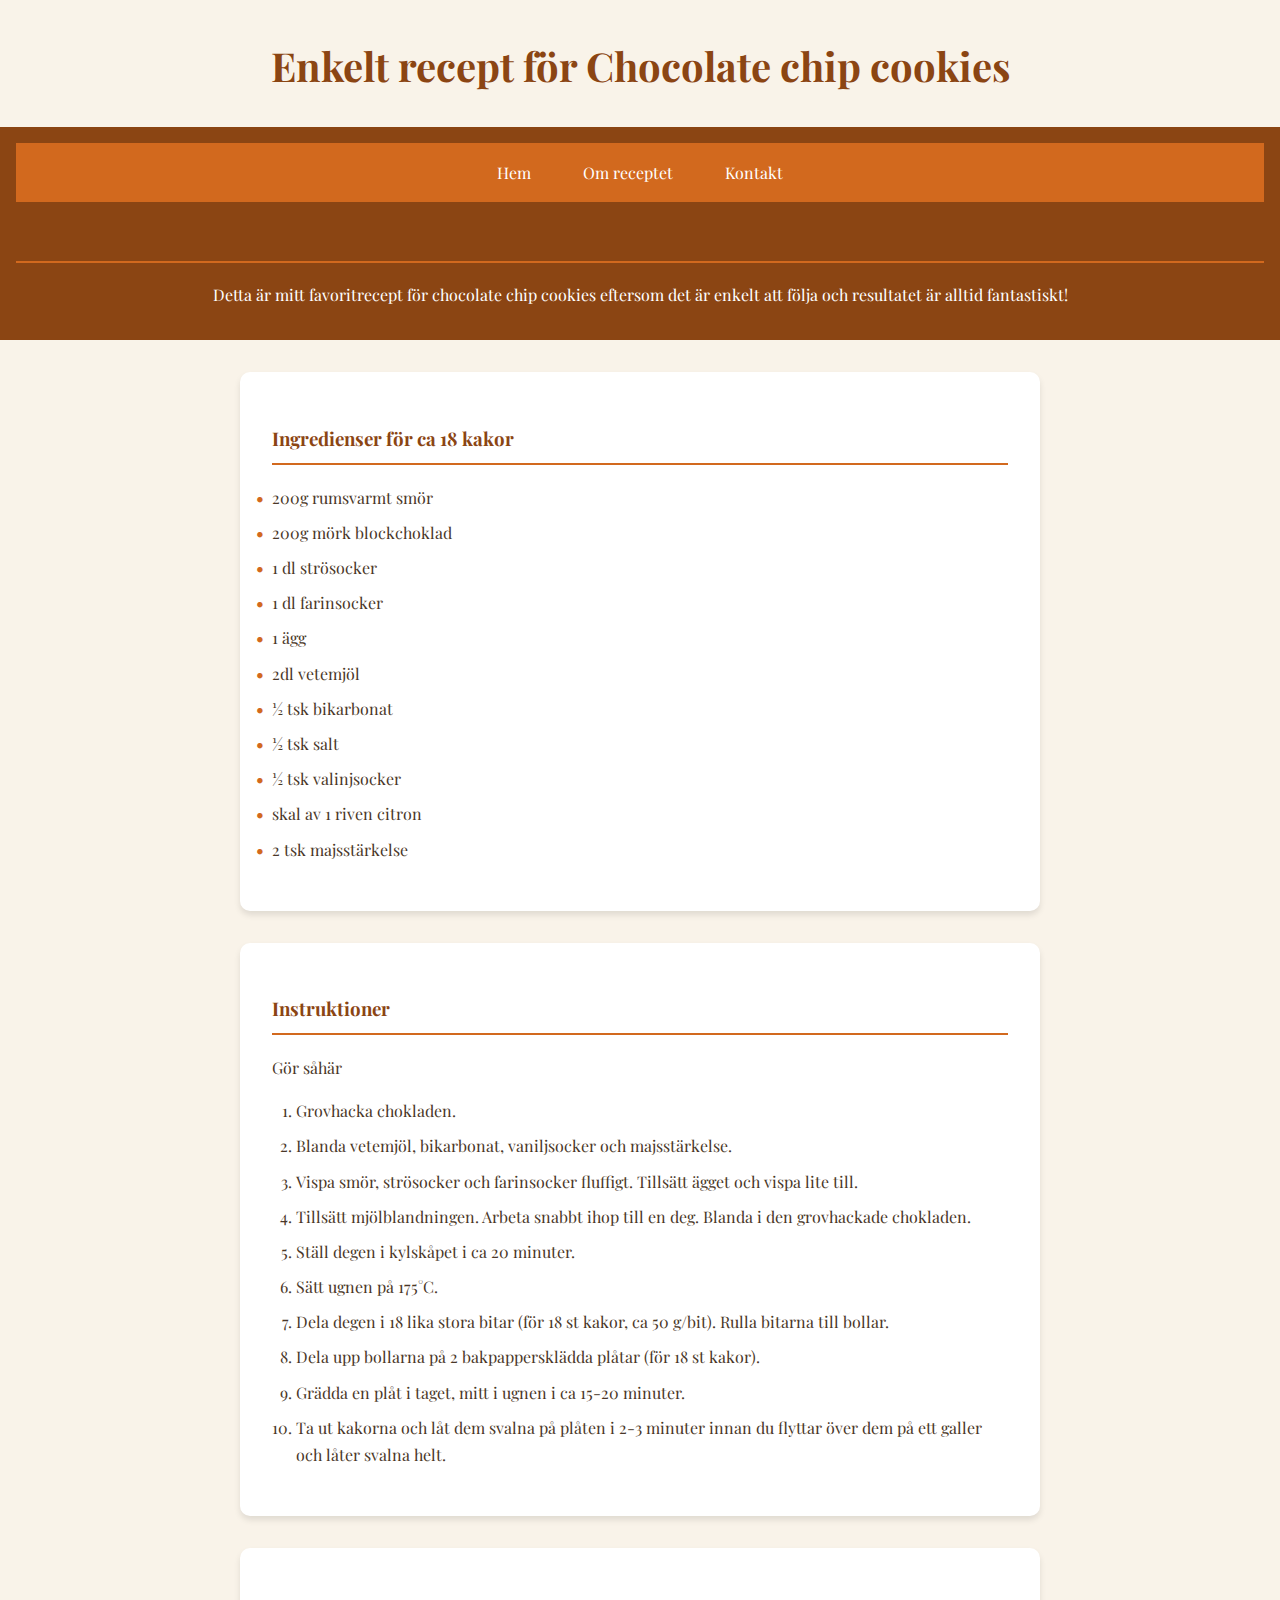
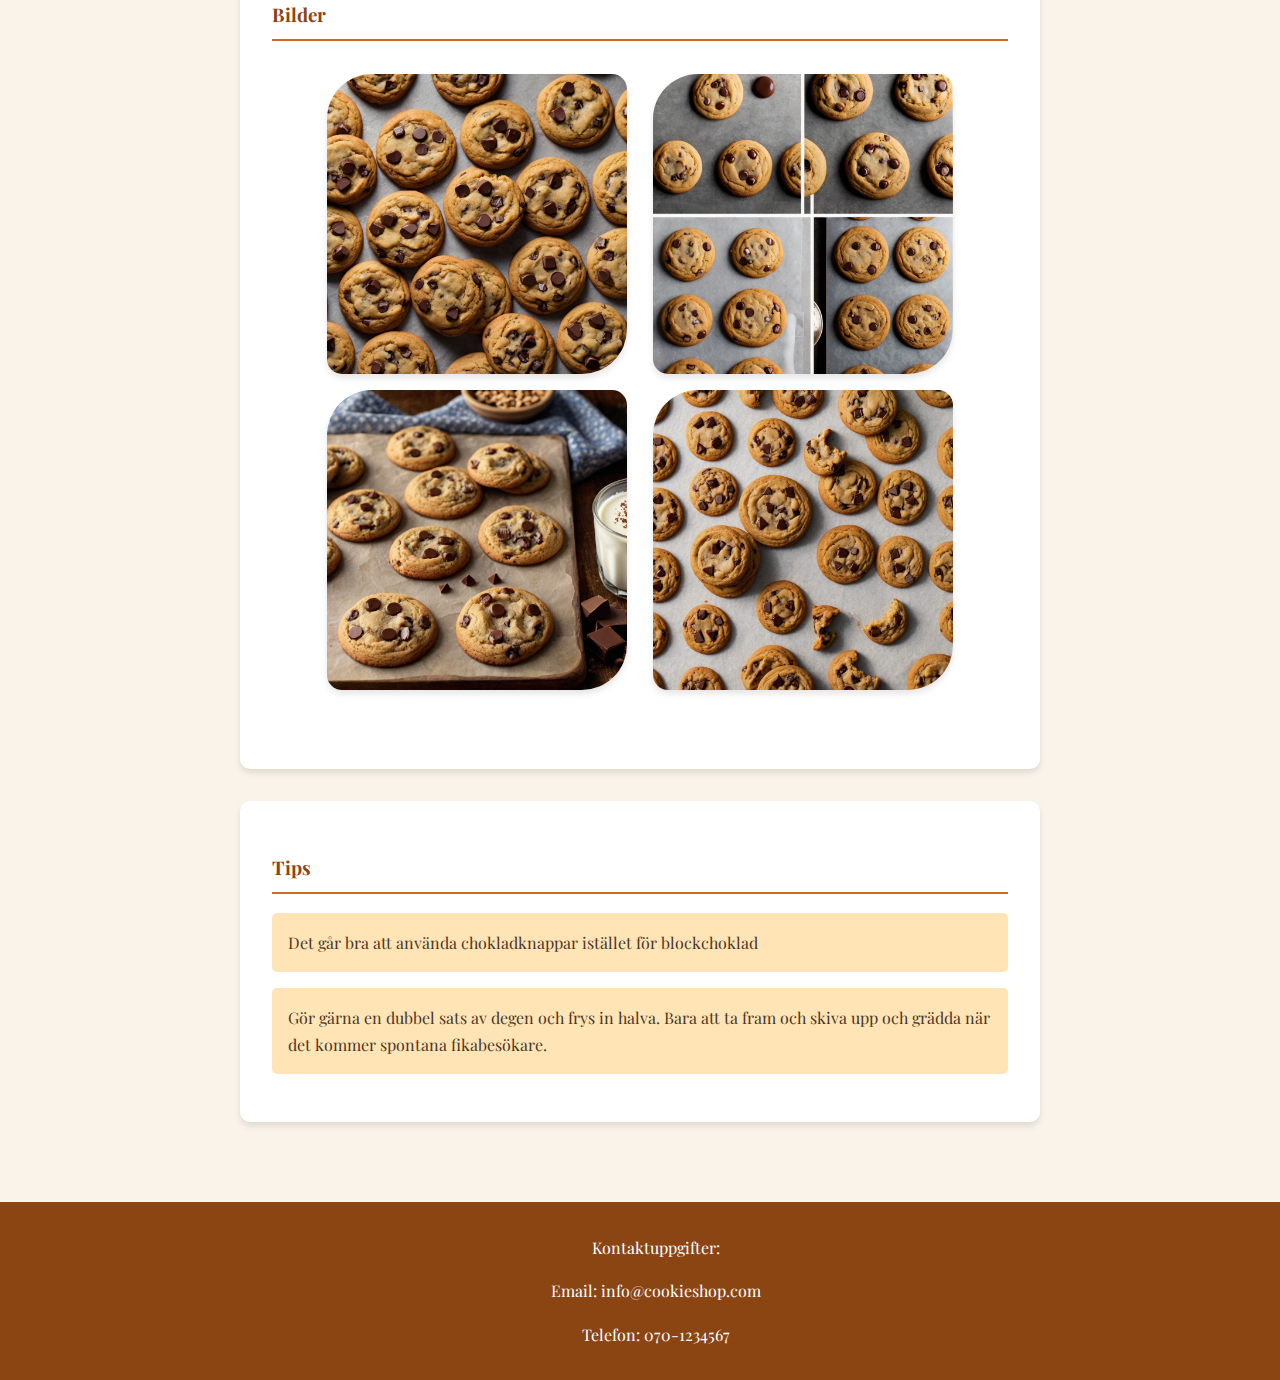
<file: index.html>
<!DOCTYPE html>
<html lang="en">
  <head>
    <meta charset="UTF-8" />
    <meta name="viewport" content="width=device-width, initial-scale=1.0" />
    <title>Chocolate chip cookies</title>

    <!-- Style css-->
    <link rel="stylesheet" href="assets/css/style.css" />

    <!-- Google Fonts-->
    <link rel="preconnect" href="https://fonts.googleapis.com" />
    <link rel="preconnect" href="https://fonts.gstatic.com" crossorigin />
    <link
      href="https://fonts.googleapis.com/css2?family=Playfair+Display:ital,wght@0,400..900;1,400..900&family=Roboto:ital,wght@0,100;0,300;0,400;0,500;0,700;0,900;1,100;1,300;1,400;1,500;1,700;1,900&display=swap"
      rel="stylesheet"
    />
  </head>

  <body>
    <div class="content-wrapper">
      <h1>Enkelt recept för Chocolate chip cookies</h1>
      <header>
        <nav>
          <a href="index.html">Hem</a>
          <a href="about.html">Om receptet</a>
          <a href="contact.html">Kontakt</a>
        </nav>

        <h3>Ett recept för ljuvliga chocolate chip cookies</h3>
        <p>
          Detta är mitt favoritrecept för chocolate chip cookies eftersom det är
          enkelt att följa och resultatet är alltid fantastiskt!
        </p>
      </header>

      <main>
        <!-----------------------------------------------------------------Ingredienser-->
        <section>
          <h3>Ingredienser för ca 18 kakor</h3>
          <ul>
            <li>200g rumsvarmt smör</li>
            <li>200g mörk blockchoklad</li>
            <li>1 dl strösocker</li>
            <li>1 dl farinsocker</li>
            <li>1 ägg</li>
            <li>2dl vetemjöl</li>
            <li>½ tsk bikarbonat</li>
            <li>½ tsk salt</li>
            <li>½ tsk valinjsocker</li>
            <li>skal av 1 riven citron</li>
            <li>2 tsk majsstärkelse</li>
          </ul>
        </section>

        <!-----------------------------------------------------------------Instruktioner-->
        <section>
          <h3>Instruktioner</h3>
          <p>Gör såhär</p>
          <ol>
            <li>Grovhacka chokladen.</li>
            <li>
              Blanda vetemjöl, bikarbonat, vaniljsocker och majsstärkelse.
            </li>
            <li>
              Vispa smör, strösocker och farinsocker fluffigt. Tillsätt ägget
              och vispa lite till.
            </li>
            <li>
              Tillsätt mjölblandningen. Arbeta snabbt ihop till en deg. Blanda i
              den grovhackade chokladen.
            </li>
            <li>Ställ degen i kylskåpet i ca 20 minuter.</li>
            <li>Sätt ugnen på 175°C.</li>
            <li>
              Dela degen i 18 lika stora bitar (för 18 st kakor, ca 50 g/bit).
              Rulla bitarna till bollar.
            </li>
            <li>
              Dela upp bollarna på 2 bakpappersklädda plåtar (för 18 st kakor).
            </li>
            <li>Grädda en plåt i taget, mitt i ugnen i ca 15-20 minuter.</li>
            <li>
              Ta ut kakorna och låt dem svalna på plåten i 2-3 minuter innan du
              flyttar över dem på ett galler och låter svalna helt.
            </li>
          </ol>
        </section>

        <!-----------------------------------------------------------------Bilder-->
        <section>
          <h3>Bilder</h3>
          <figure>
            <img
              src="assets\images\chocolate_chip_cookies_recipe_0.jpg"
              alt="cookies0"
              style="width: 300px; height: 300px"
            />
            <img
              src="assets\images\chocolate_chip_cookies_recipe_2.jpg"
              alt="cookies2"
              style="width: 300px; height: 300px"
            />
            <img
              src="assets\images\chocolate_chip_cookies_recipe_3.jpg"
              alt="cookies3"
              style="width: 300px; height: 300px"
            />
            <img
              src="assets\images\chocolate_chip_cookies_recipe_1.jpg"
              alt="cookies3"
              style="width: 300px; height: 300px"
            />
          </figure>
        </section>

        <!-----------------------------------------------------------------Tips-->
        <section id="tips">
          <h3>Tips</h3>

          <p>
            Det går bra att använda chokladknappar istället för blockchoklad
          </p>
          <p>
            Gör gärna en dubbel sats av degen och frys in halva. Bara att ta
            fram och skiva upp och grädda när det kommer spontana fikabesökare.
          </p>
        </section>
      </main>
    </div>

    <footer>
      <p>Kontaktuppgifter:</p>
      <p>Email: info@cookieshop.com</p>
      <p>Telefon: 070-1234567</p>
    </footer>
  </body>
</html>
</file>
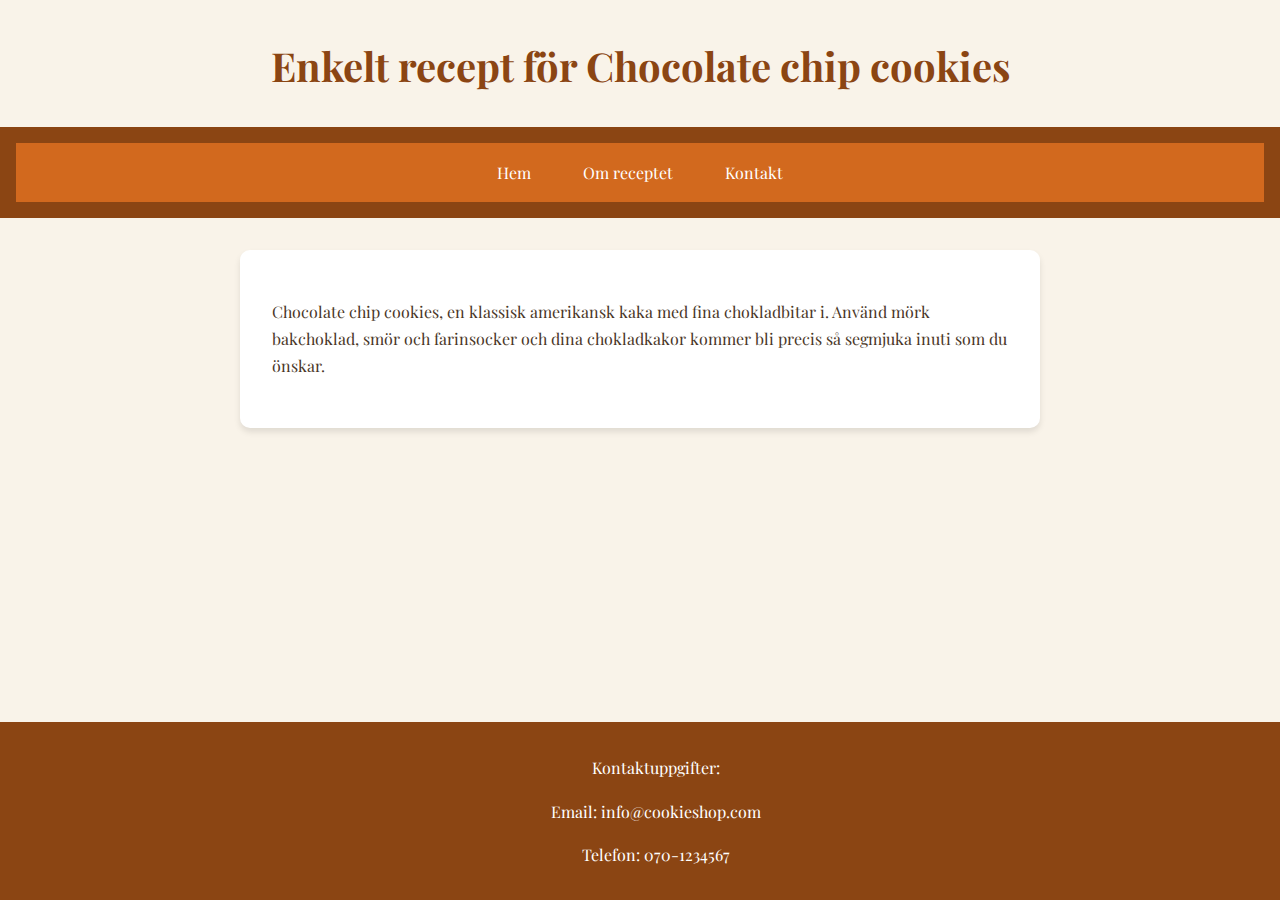
<file: about.html>
<!DOCTYPE html>
<html lang="en">
  <head>
    <meta charset="UTF-8" />
    <meta name="viewport" content="width=device-width, initial-scale=1.0" />
    <title>Om chocolate chip cookies</title>

    <!-- Style css-->
    <link rel="stylesheet" href="assets/css/style.css" />

    <!-- Google Fonts-->
    <link rel="preconnect" href="https://fonts.googleapis.com" />
    <link rel="preconnect" href="https://fonts.gstatic.com" crossorigin />
    <link
      href="https://fonts.googleapis.com/css2?family=Playfair+Display:ital,wght@0,400..900;1,400..900&family=Roboto:ital,wght@0,100;0,300;0,400;0,500;0,700;0,900;1,100;1,300;1,400;1,500;1,700;1,900&display=swap"
      rel="stylesheet"
    />
  </head>
  <body>
    <div class="content-wrapper">
      <h1>Enkelt recept för Chocolate chip cookies</h1>
      <header>
        <nav>
          <a href="index.html">Hem</a>
          <a href="about.html">Om receptet</a>
          <a href="contact.html">Kontakt</a>
        </nav>
      </header>

      <main>
        <section>
          <p>
            Chocolate chip cookies, en klassisk amerikansk kaka med fina
            chokladbitar i. Använd mörk bakchoklad, smör och farinsocker och
            dina chokladkakor kommer bli precis så segmjuka inuti som du önskar.
          </p>
        </section>
      </main>
    </div>

    <footer>
      <p>Kontaktuppgifter:</p>
      <p>Email: info@cookieshop.com</p>
      <p>Telefon: 070-1234567</p>
    </footer>
  </body>
</html>
</file>
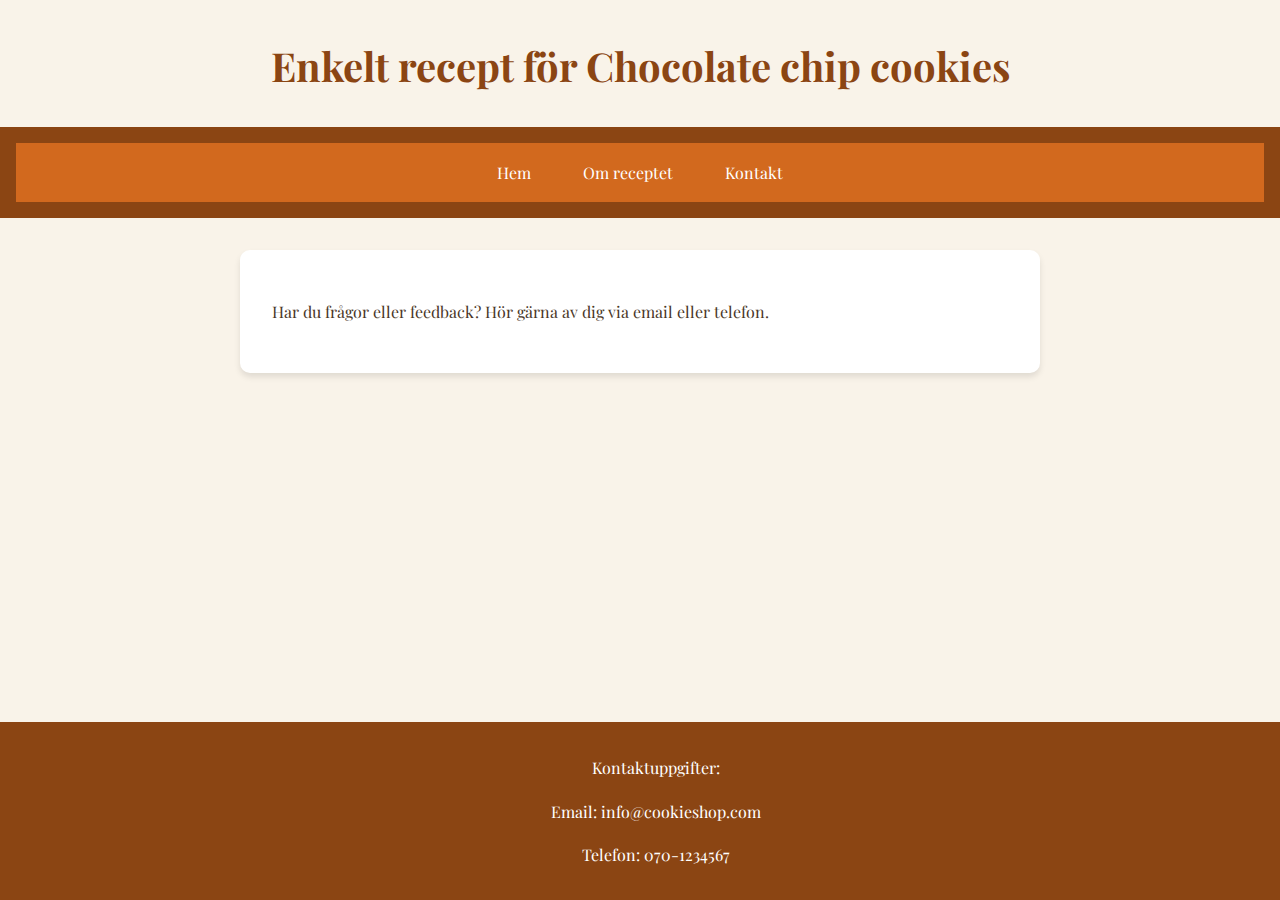
<file: contact.html>
<!DOCTYPE html>
<html lang="en">
  <head>
    <meta charset="UTF-8" />
    <meta name="viewport" content="width=device-width, initial-scale=1.0" />
    <title>Kontakta oss</title>
    <!-- Style css-->
    <link rel="stylesheet" href="assets/css/style.css" />

    <!-- Google Fonts-->
    <link rel="preconnect" href="https://fonts.googleapis.com" />
    <link rel="preconnect" href="https://fonts.gstatic.com" crossorigin />
    <link
      href="https://fonts.googleapis.com/css2?family=Playfair+Display:ital,wght@0,400..900;1,400..900&family=Roboto:ital,wght@0,100;0,300;0,400;0,500;0,700;0,900;1,100;1,300;1,400;1,500;1,700;1,900&display=swap"
      rel="stylesheet"
    />
  </head>
  <body>
    <div class="content-wrapper">
      <h1>Enkelt recept för Chocolate chip cookies</h1>
      <header>
        <nav>
          <a href="index.html">Hem</a>
          <a href="about.html">Om receptet</a>
          <a href="contact.html">Kontakt</a>
        </nav>
      </header>

      <main>
        <section>
          <p>
            Har du frågor eller feedback? Hör gärna av dig via email eller
            telefon.
          </p>
        </section>
      </main>
    </div>

    <footer>
      <p>Kontaktuppgifter:</p>
      <p>Email: info@cookieshop.com</p>
      <p>Telefon: 070-1234567</p>
    </footer>
  </body>
</html>
</file>
<file: assets/css/style.css>
/*********************************************** Global Styles */
body {
    display: flex;
    flex-direction: column;
    font-family: "Playfair Display", serif;
    line-height: 1.7;
    color: #4a3728;
    background-color: #f9f3e9;
    margin: 0;
    padding: 0;
    min-height: 100vh;
    
}

/*********************************************** content-wrapper */
.content-wrapper {
    flex: 1 0 auto;
    width: 100%;
}

/*********************************************** Header */
header {
    background-color: #8b4513;
    color: #fff;
    text-align: center;
    padding: 1rem;    
}

h1 {
    font-size: 2.5rem;
    color: #8b4513;
    text-align: center;
    margin-top: 2rem;    
}

nav {
    background-color: #d2691e;
    padding: 1rem;
}

nav a {
    color: #fff;
    text-decoration: none;
    padding: 0.5rem 1rem;
    margin: 0 0.5rem;
    border-radius: 5px;
    transition: background-color 0.3s ease;
      
}

nav a:hover {
    background-color: #a0522d;
}

/*********************************************** Main */
main {    
    max-width: 800px;
    width: 100%;
    margin: 0 auto;
    padding: 2rem;
}

section {
    background-color: #fff;
    border-radius: 10px;
    padding: 2rem;
    margin-bottom: 2rem;
    box-shadow: 0 4px 6px rgba(0, 0, 0, 0.1);
}

h3 {
    color: #8b4513;
    border-bottom: 2px solid #d2691e;
    padding-bottom: 0.5rem;
}

/*********************************************** Ingredienser */

ul {
    list-style-type: none;
    padding-left: 0;    
}

ul li {
    margin-bottom: 0.5rem;
    display: flex;
    align-items: center;
}

ul li::before {
    content: "• ";
    color: #d2691e;
    font-weight: bold;
    display: inline-block;
    width: 1em;
    margin-left: -1em;
}

/*********************************************** Instruktioner */

ol {
    padding-left: 1.5rem;
}

ol li {
    margin-bottom: 0.5rem;
}


/*********************************************** Images */

figure {
    padding: 15px;
    display: flex;
    justify-content: space-between;
    flex-wrap: wrap;
}

img {
    border-radius: 15% 5%;
    margin-bottom: 1rem;
    box-shadow: 0 4px 6px rgba(0, 0, 0, 0.1);
    transition: transform 0.3s ease;
}

img:hover {
    transform: scale(1.05);
}


/*********************************************** Tips */
#tips p {
    background-color: #ffe4b5;
    padding: 1rem;
    border-radius: 5px;
    margin-bottom: 1rem;
}


/*********************************************** Footer */
footer {
    flex-shrink: 0;
    background-color: #8b4513;
    color: #fff;
    text-align: center;
    padding: 1rem;
    margin-top: 1rem;
    width: 100%;
}


/*********************************************** Media queries */

@media (max-width: 768px) {
    main {
        padding: 1rem;
    }

    figure {
        flex-direction: column;
        align-items: center;
    }

    img {
        width: 100%;
        height: auto;
    }
}
</file>
